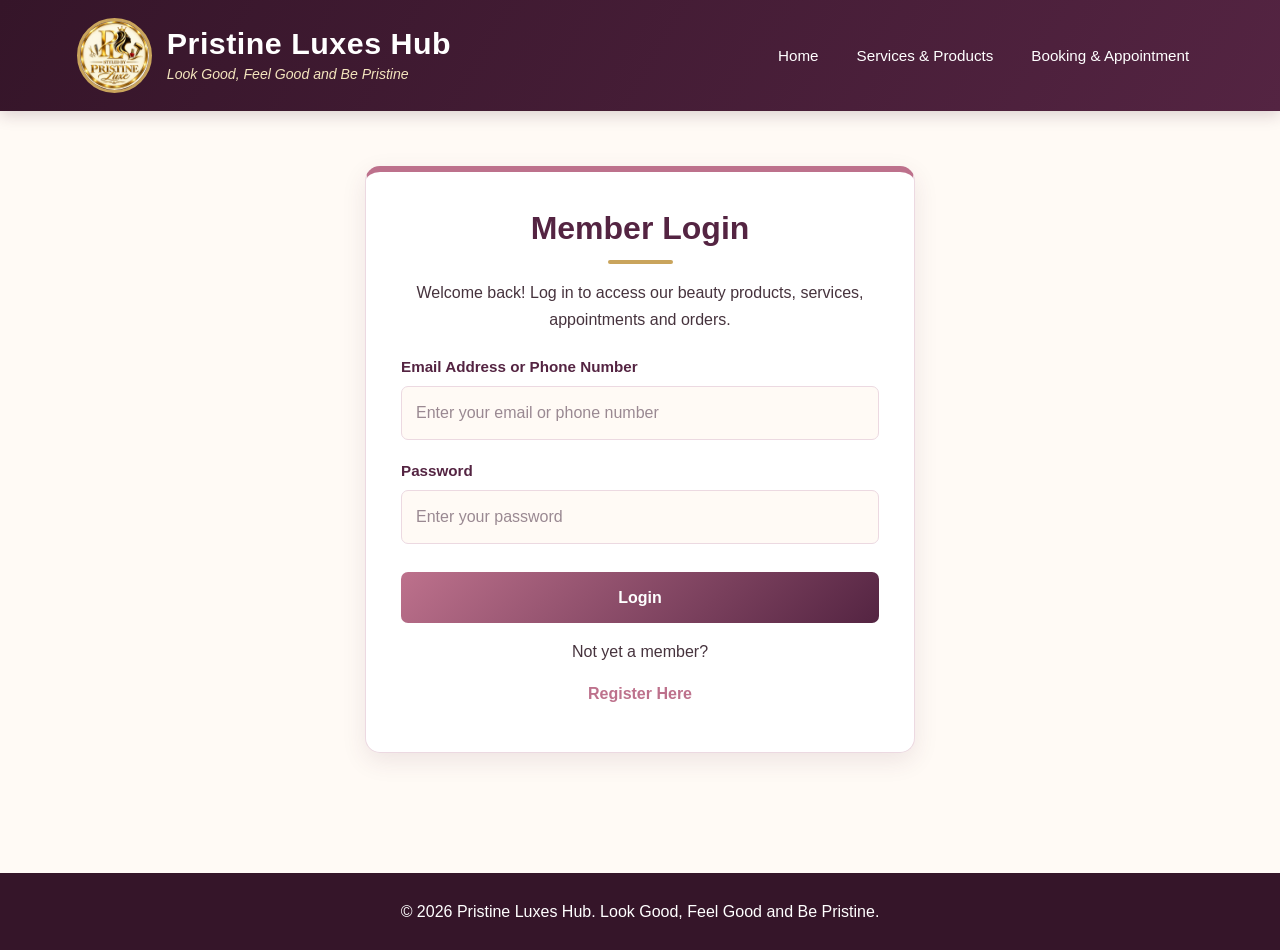
<file: login.html>
<!DOCTYPE html>
<html lang="en">
<head>
    <meta charset="UTF-8">
    <meta name="viewport" content="width=device-width, initial-scale=1.0">

    <title>Member Login | Pristine Luxes Hub</title>

    <link rel="stylesheet" href="style.css">
</head>

<body>
    <header>
        <div class="logo">
            <img src="image/logo.jpeg" alt="Pristine Luxes Hub Logo">

            <div>
                <h1>Pristine Luxes Hub</h1>
                <p>Look Good, Feel Good and Be Pristine</p>
            </div>
        </div>

        <nav>
            <a href="index.html">Home</a>
            <a href="services.html">Services &amp; Products</a>
            <a href="booking.html">Booking &amp; Appointment</a>
        </nav>
    </header>
    <main>
        <section id="loginSection">

            <h2>Member Login</h2>

            <p>
                Welcome back! Log in to access our beauty products,
                services, appointments and orders.
            </p>

            <form id="loginForm" novalidate>

                <div class="form-group">
                    <label for="loginIdentifier">
                        Email Address or Phone Number
                    </label>

                    <input
                        type="text"
                        id="loginIdentifier"
                        name="loginIdentifier"
                        placeholder="Enter your email or phone number"
                        required
                    >
                </div>

                <div class="form-group">
                    <label for="loginPassword">Password</label>

                    <input
                        type="password"
                        id="loginPassword"
                        name="loginPassword"
                        placeholder="Enter your password"
                        required
                    >
                </div>

                <button type="submit" id="loginButton">
                    Login
                </button>

                <p id="loginMessage" aria-live="polite"></p>

            </form>

            <p>Not yet a member?</p>

            <a href="registration.html">Register Here</a>

        </section>
    </main>
    <footer>
        <p>
            &copy; 2026 Pristine Luxes Hub.
            Look Good, Feel Good and Be Pristine.
        </p>
    </footer>
    <script src="login.js"></script>
</body>
</html>
</file>
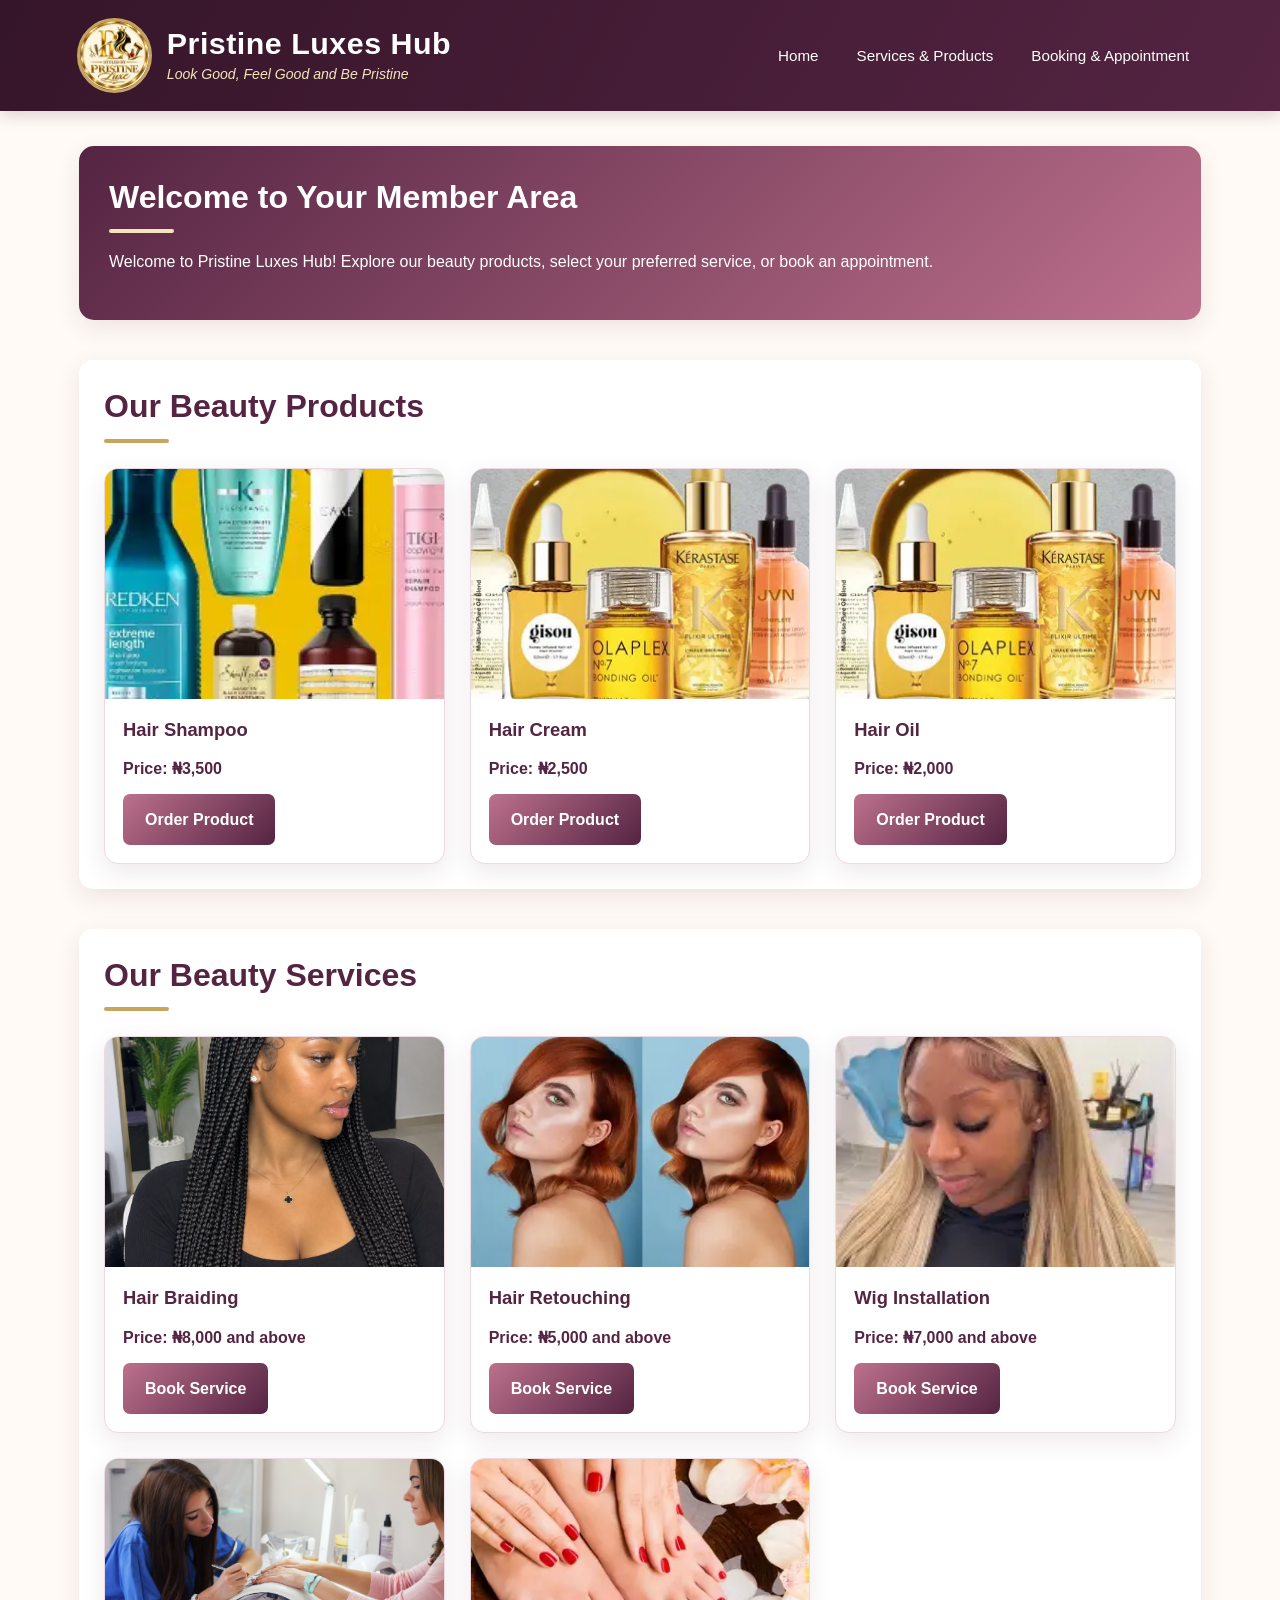
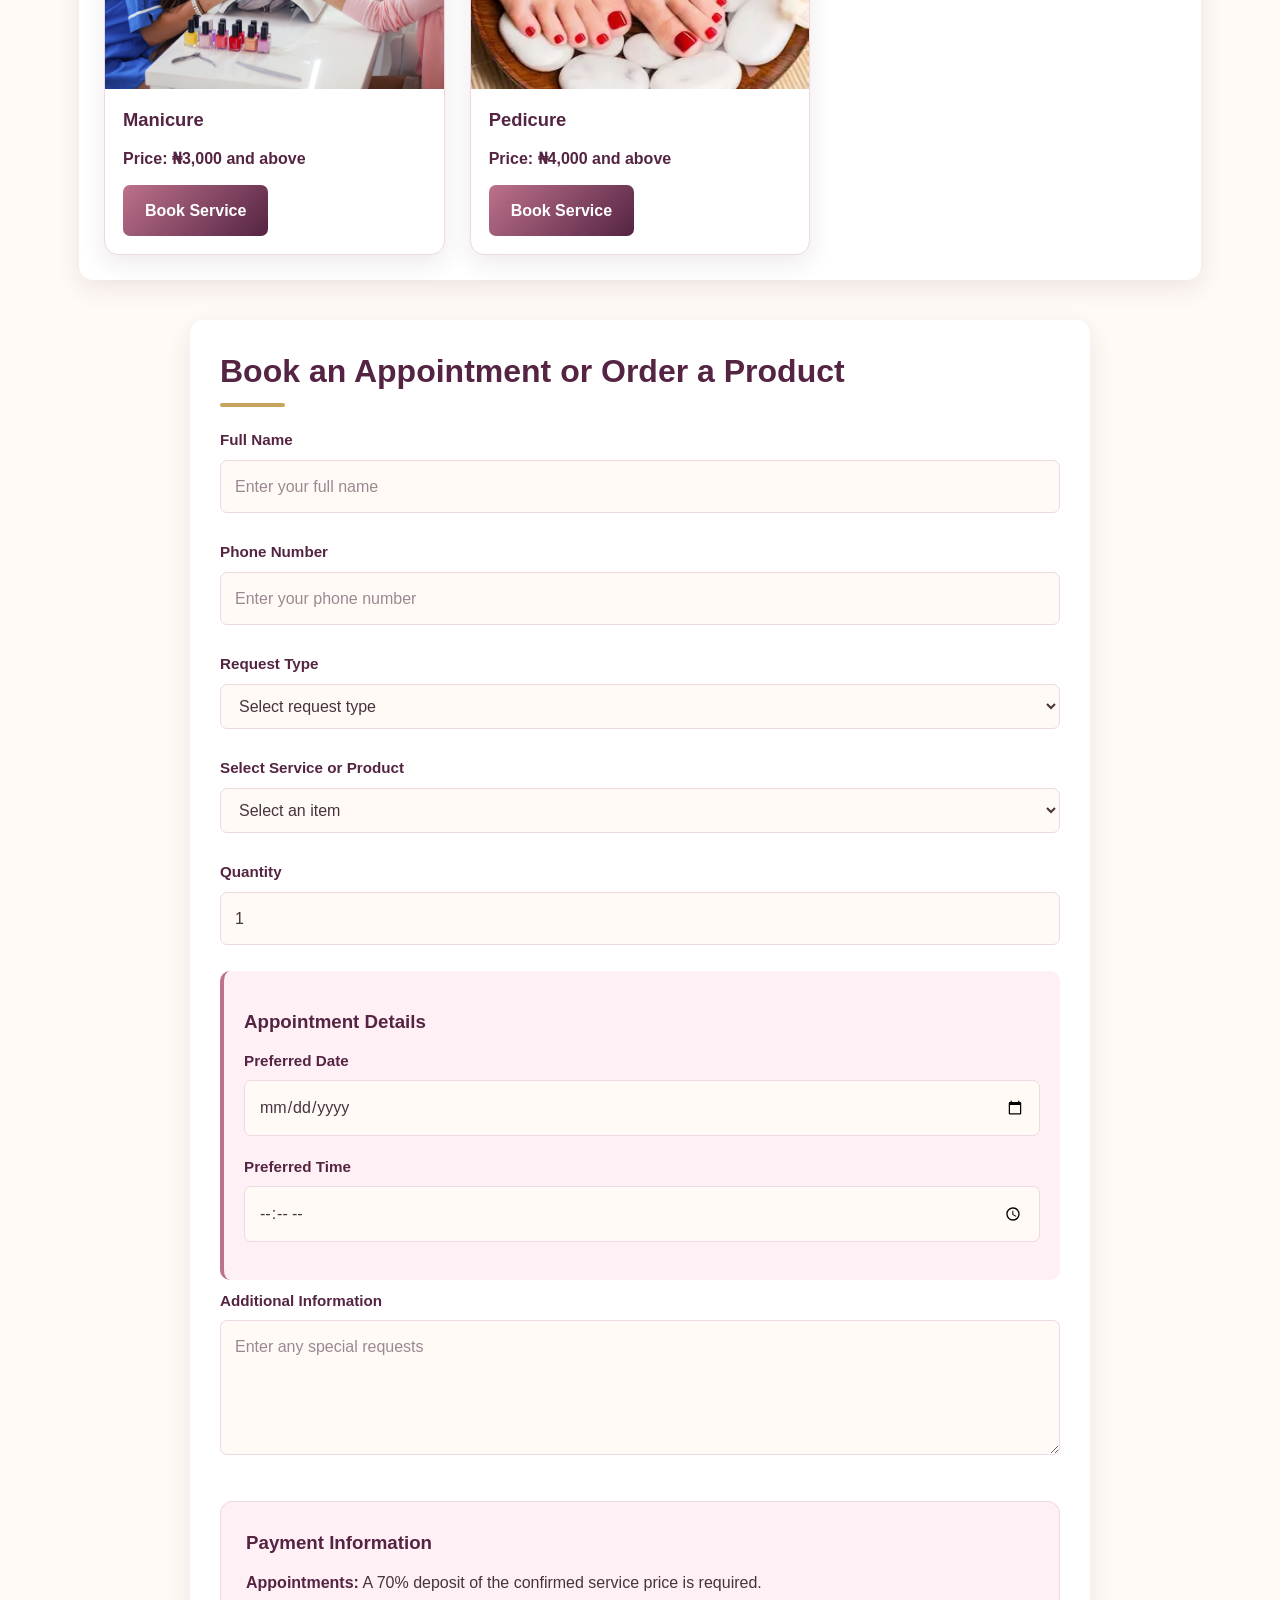
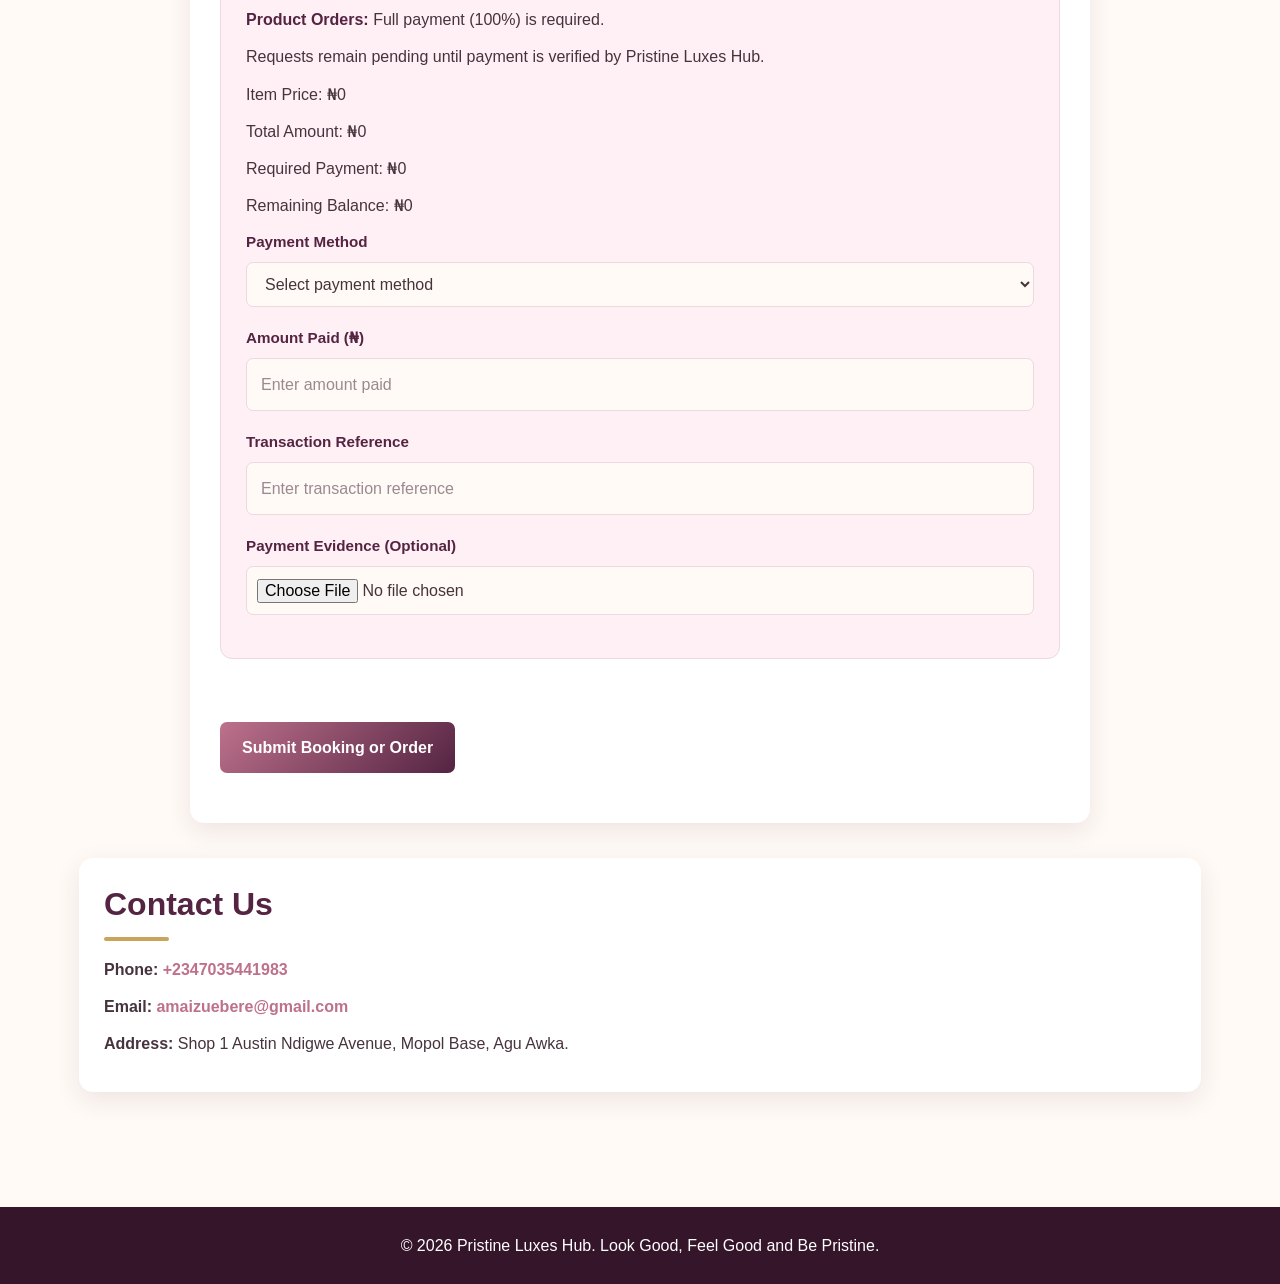
<file: member.html>
<!DOCTYPE html>
<html lang="en">
<head>
    <meta charset="UTF-8">
    <meta name="viewport" content="width=device-width, initial-scale=1.0">

    <title>Member Area | Pristine Luxes Hub</title>

    <link rel="stylesheet" href="style.css">
</head>

<body>
    <header>
        <div class="logo">
            <img src="image/logo.jpeg" alt="Pristine Luxes Hub Logo">

            <div>
                <h1>Pristine Luxes Hub</h1>
                <p>Look Good, Feel Good and Be Pristine</p>
            </div>
        </div>

        <nav>
            <a href="index.html">Home</a>
            <a href="services.html">Services &amp; Products</a>
            <a href="booking.html">Booking &amp; Appointment</a>
        </nav>
    </header>

    <main>
        <section id="memberWelcome">
            <h2>Welcome to Your Member Area</h2>

            <p>
                Welcome to Pristine Luxes Hub! Explore our beauty products,
                select your preferred service, or book an appointment.
            </p>

            <p id="memberMessage"></p>
        </section>
        <section id="memberProducts">
            <h2>Our Beauty Products</h2>

            <div class="product-container">

                <article class="product-card">
                    <img src="image/shampoo.webp"
                         alt="Hair Shampoo"
                         loading="lazy">

                    <h3>Hair Shampoo</h3>
                    <p>Price: ₦3,500</p>

                    <button
                        type="button"
                        class="select-item"
                        data-item="Hair Shampoo"
                        data-type="product">
                        Order Product
                    </button>
                </article>

                <article class="product-card">
                    <img src="image/hair oil.webp"
                         alt="Hair Cream"
                         loading="lazy">

                    <h3>Hair Cream</h3>
                    <p>Price: ₦2,500</p>

                    <button
                        type="button"
                        class="select-item"
                        data-item="Hair Cream"
                        data-type="product">
                        Order Product
                    </button>
                </article>

                <article class="product-card">
                    <img src="image/hair oil.webp"
                         alt="Hair Oil"
                         loading="lazy">

                    <h3>Hair Oil</h3>
                    <p>Price: ₦2,000</p>

                    <button
                        type="button"
                        class="select-item"
                        data-item="Hair Oil"
                        data-type="product">
                        Order Product
                    </button>
                </article>

            </div>
        </section>
        <section id="memberServices">
            <h2>Our Beauty Services</h2>

            <div class="service-container">

                <article class="service-card">
                    <img src="image/braiding.jpeg"
                         alt="Hair Braiding"
                         loading="lazy">

                    <h3>Hair Braiding</h3>
                    <p>Price: ₦8,000 and above</p>

                    <button
                        type="button"
                        class="select-item"
                        data-item="Hair Braiding"
                        data-type="appointment">
                        Book Service
                    </button>
                </article>

                <article class="service-card">
                    <img src="image/retouching.webp"
                         alt="Hair Retouching"
                         loading="lazy">

                    <h3>Hair Retouching</h3>
                    <p>Price: ₦5,000 and above</p>

                    <button
                        type="button"
                        class="select-item"
                        data-item="Hair Retouching"
                        data-type="appointment">
                        Book Service
                    </button>
                </article>

                <article class="service-card">
                    <img src="image/wig.webp"
                         alt="Wig Installation"
                         loading="lazy">

                    <h3>Wig Installation</h3>
                    <p>Price: ₦7,000 and above</p>

                    <button
                        type="button"
                        class="select-item"
                        data-item="Wig Installation"
                        data-type="appointment">
                        Book Service
                    </button>
                </article>

                <article class="service-card">
                    <img src="image/nail.jpg"
                         alt="Manicure"
                         loading="lazy">

                    <h3>Manicure</h3>
                    <p>Price: ₦3,000 and above</p>

                    <button
                        type="button"
                        class="select-item"
                        data-item="Manicure"
                        data-type="appointment">
                        Book Service
                    </button>
                </article>

                <article class="service-card">
                    <img src="image/pedicure.webp"
                         alt="Pedicure"
                         loading="lazy">

                    <h3>Pedicure</h3>
                    <p>Price: ₦4,000 and above</p>

                    <button
                        type="button"
                        class="select-item"
                        data-item="Pedicure"
                        data-type="appointment">
                        Book Service
                    </button>
                </article>

            </div>
        </section>
        <section id="bookingFormSection">
            <h2>Book an Appointment or Order a Product</h2>

            <form id="memberBookingForm">

                <div class="form-group">
                    <label for="customerName">Full Name</label>
                    <input
                        type="text"
                        id="customerName"
                        name="customerName"
                        placeholder="Enter your full name"
                        required
                    >
                </div>

                <div class="form-group">
                    <label for="customerPhone">Phone Number</label>
                    <input
                        type="tel"
                        id="customerPhone"
                        name="customerPhone"
                        placeholder="Enter your phone number"
                        required
                    >
                </div>

                <div class="form-group">
                    <label for="requestType">Request Type</label>
                    <select id="requestType" name="requestType" required>
                        <option value="">Select request type</option>
                        <option value="appointment">Book an Appointment</option>
                        <option value="product">Order a Product</option>
                    </select>
                </div>

                <div class="form-group">
                    <label for="selectedItem">Select Service or Product</label>
                    <select id="selectedItem" name="selectedItem" required>
                        <option value="">Select an item</option>

                        <optgroup label="Hair Services">
                            <option value="Hair Braiding" data-price="8000">
                                Hair Braiding - ₦8,000 and above
                            </option>
                            <option value="Hair Retouching" data-price="5000">
                                Hair Retouching - ₦5,000 and above
                            </option>
                            <option value="Wig Installation" data-price="7000">
                                Wig Installation - ₦7,000 and above
                            </option>
                        </optgroup>

                        <optgroup label="Nail Services">
                            <option value="Manicure" data-price="3000">
                                Manicure - ₦3,000 and above
                            </option>
                            <option value="Pedicure" data-price="4000">
                                Pedicure - ₦4,000 and above
                            </option>
                        </optgroup>

                        <optgroup label="Beauty Products">
                            <option value="Hair Shampoo" data-price="3500">
                                Hair Shampoo - ₦3,500
                            </option>
                            <option value="Hair Cream" data-price="2500">
                                Hair Cream - ₦2,500
                            </option>
                            <option value="Hair Oil" data-price="2000">
                                Hair Oil - ₦2,000
                            </option>
                        </optgroup>
                    </select>
                </div>

                <div class="form-group">
                    <label for="quantity">Quantity</label>
                    <input
                        type="number"
                        id="quantity"
                        name="quantity"
                        min="1"
                        value="1"
                        required
                    >
                </div>
                <div id="appointmentDetails">
                    <h3>Appointment Details</h3>

                    <div class="form-group">
                        <label for="appointmentDate">Preferred Date</label>
                        <input
                            type="date"
                            id="appointmentDate"
                            name="appointmentDate"
                        >
                    </div>

                    <div class="form-group">
                        <label for="appointmentTime">Preferred Time</label>
                        <input
                            type="time"
                            id="appointmentTime"
                            name="appointmentTime"
                        >
                    </div>
                </div>

                <div class="form-group">
                    <label for="customerNotes">Additional Information</label>
                    <textarea
                        id="customerNotes"
                        name="customerNotes"
                        rows="4"
                        placeholder="Enter any special requests"
                    ></textarea>
                </div>
                <section id="paymentDetails">
                    <h3>Payment Information</h3>

                    <p>
                        <strong>Appointments:</strong>
                        A 70% deposit of the confirmed service price
                        is required.
                    </p>

                    <p>
                        <strong>Product Orders:</strong>
                        Full payment (100%) is required.
                    </p>

                    <p>
                        Requests remain pending until payment is
                        verified by Pristine Luxes Hub.
                    </p>

                    <p>
                        Item Price:
                        <span id="itemPrice">₦0</span>
                    </p>

                    <p>
                        Total Amount:
                        <span id="totalAmount">₦0</span>
                    </p>

                    <p>
                        Required Payment:
                        <span id="requiredPayment">₦0</span>
                    </p>

                    <p>
                        Remaining Balance:
                        <span id="remainingBalance">₦0</span>
                    </p>

                    <div class="form-group">
                        <label for="paymentMethod">Payment Method</label>
                        <select id="paymentMethod" name="paymentMethod" required>
                            <option value="">Select payment method</option>
                            <option value="Bank Transfer">Bank Transfer</option>
                            <option value="POS">POS</option>
                            <option value="Cash">Cash</option>
                        </select>
                    </div>

                    <div class="form-group">
                        <label for="amountPaid">Amount Paid (₦)</label>
                        <input
                            type="number"
                            id="amountPaid"
                            name="amountPaid"
                            min="0"
                            placeholder="Enter amount paid"
                            required
                        >
                    </div>

                    <div class="form-group">
                        <label for="transactionReference">
                            Transaction Reference
                        </label>
                        <input
                            type="text"
                            id="transactionReference"
                            name="transactionReference"
                            placeholder="Enter transaction reference"
                        >
                    </div>

                    <div class="form-group">
                        <label for="paymentEvidence">
                            Payment Evidence (Optional)
                        </label>
                        <input
                            type="file"
                            id="paymentEvidence"
                            name="paymentEvidence"
                            accept="image/*,.pdf"
                        >
                    </div>

                    <p id="paymentMessage" aria-live="polite"></p>
                </section>

                <button type="submit" id="submitRequest">
                    Submit Booking or Order
                </button>

                <p id="formMessage" aria-live="polite"></p>

            </form>
        </section>
        <section id="memberContact">
            <h2>Contact Us</h2>

            <p>
                <strong>Phone:</strong>
                <a href="tel:+2347035441983">+2347035441983</a>
            </p>

            <p>
                <strong>Email:</strong>
                <a href="mailto:amaizuebere@gmail.com">
                    amaizuebere@gmail.com
                </a>
            </p>

            <p>
                <strong>Address:</strong>
                Shop 1 Austin Ndigwe Avenue, Mopol Base, Agu Awka.
            </p>
        </section>

    </main>
    <footer>
        <p>
            &copy; 2026 Pristine Luxes Hub.
            Look Good, Feel Good and Be Pristine.
        </p>
    </footer>

    <script src="member.js"></script>

</body>
</html>
</file>
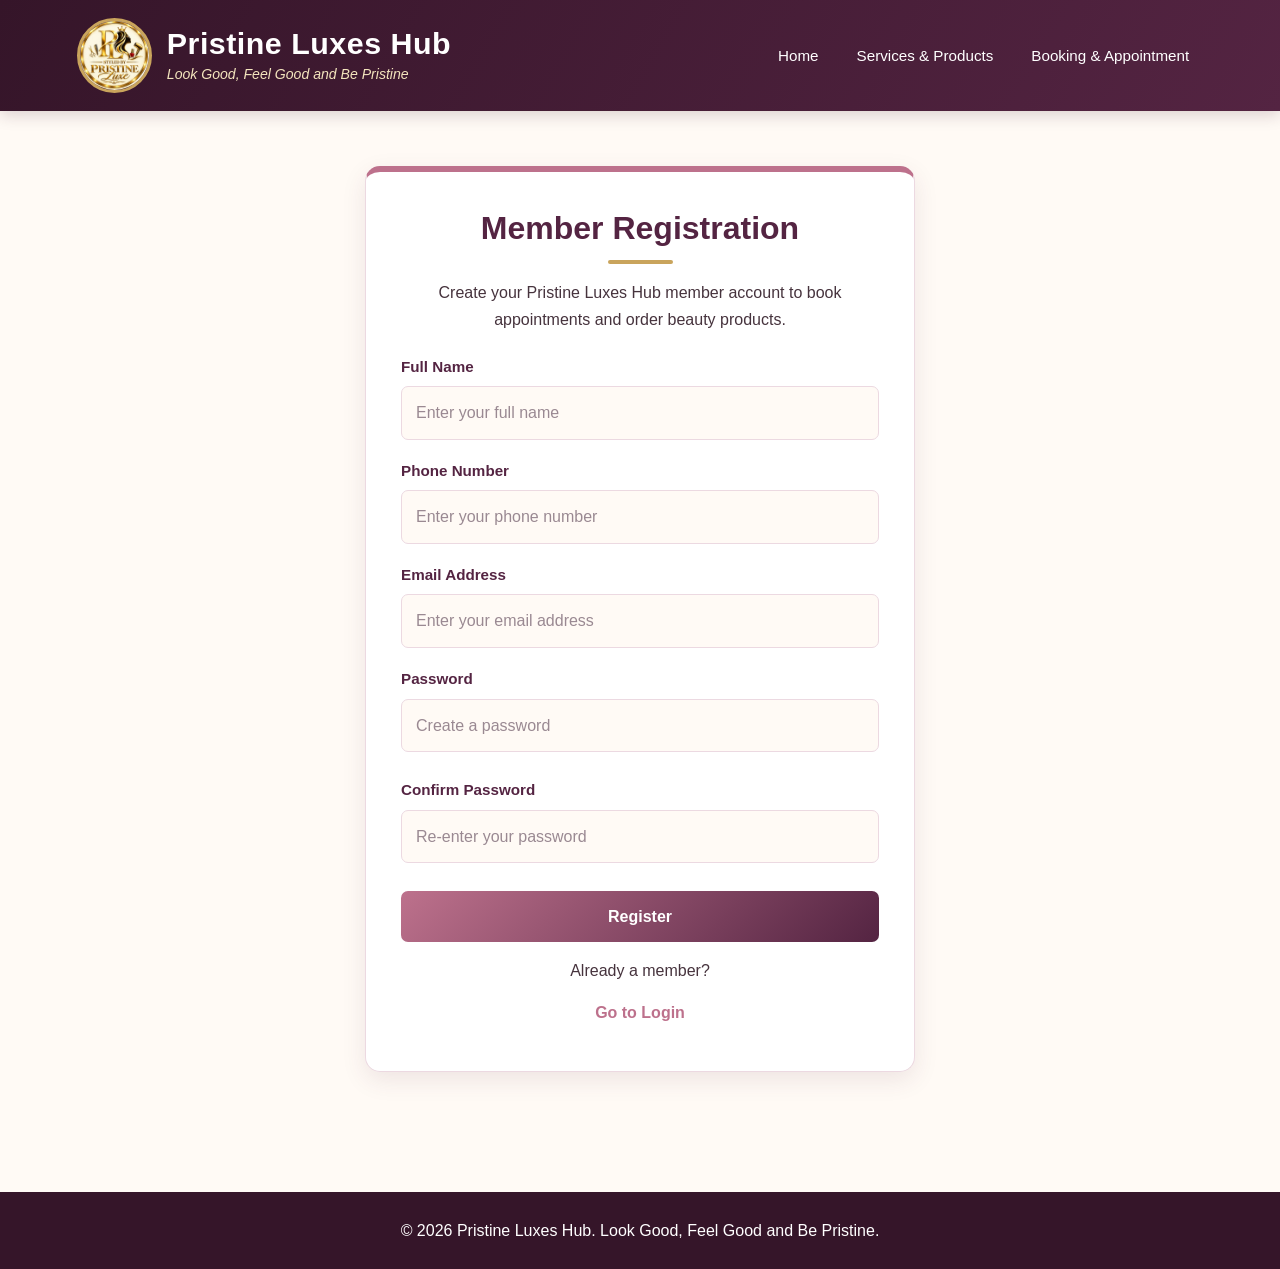
<file: registration.html>
<!DOCTYPE html>
<html lang="en">
<head>
    <meta charset="UTF-8">
    <meta name="viewport" content="width=device-width, initial-scale=1.0">
    <title>Member Registration | Pristine Luxes Hub</title>
    <link rel="stylesheet" href="style.css">
</head>

<body>
    <header>
        <div class="logo">
            <img src="image/logo.jpeg" alt="Pristine Luxes Hub Logo">

            <div>
                <h1>Pristine Luxes Hub</h1>
                <p>Look Good, Feel Good and Be Pristine</p>
            </div>
        </div>

        <nav>
            <a href="index.html">Home</a>
            <a href="services.html">Services &amp; Products</a>
            <a href="booking.html">Booking &amp; Appointment</a>
        </nav>
    </header>
    <main>
        <section id="registrationSection">
            <h2>Member Registration</h2>

            <p>
                Create your Pristine Luxes Hub member account
                to book appointments and order beauty products.
            </p>

            <form id="registrationForm">

                <div class="form-group">
                    <label for="registrationName">Full Name</label>
                    <input
                        type="text"
                        id="registrationName"
                        name="registrationName"
                        placeholder="Enter your full name"
                        required
                    >
                </div>

                <div class="form-group">
                    <label for="registrationPhone">Phone Number</label>
                    <input
                        type="tel"
                        id="registrationPhone"
                        name="registrationPhone"
                        placeholder="Enter your phone number"
                        required
                    >
                </div>

                <div class="form-group">
                    <label for="registrationEmail">Email Address</label>
                    <input
                        type="email"
                        id="registrationEmail"
                        name="registrationEmail"
                        placeholder="Enter your email address"
                        required
                    >
                </div>

                <div class="form-group">
                    <label for="registrationPassword">Password</label>
                    <input
                        type="password"
                        id="registrationPassword"
                        name="registrationPassword"
                        placeholder="Create a password"
                        minlength="8"
                        required
                    >
                    <p id="passwordMessage"></p>
                </div>

                <div class="form-group">
                    <label for="confirmPassword">Confirm Password</label>
                    <input
                        type="password"
                        id="confirmPassword"
                        name="confirmPassword"
                        placeholder="Re-enter your password"
                        minlength="8"
                        required
                    >
                </div>

                <button type="submit" id="registerButton">
                    Register
                </button>

                <p id="registrationMessage" aria-live="polite"></p>

            </form>

            <p>Already a member?</p>
            <a href="booking.html">Go to Login</a>
        </section>
    </main>
    <footer>
        <p>
            &copy; 2026 Pristine Luxes Hub.
            Look Good, Feel Good and Be Pristine.
        </p>
    </footer>

    <script src="registration.js"></script>

</body>
</html>
</file>
<file: style.css>
*{
margin: 0;
padding: 0;
box-sizing: border-box;
}
 :root{
--plum: #542442;
--deep-plum: #351529;
--dusty-rose: #bd718c;
--rose-pink: #e8b8c8;
--blush: #fff0f5;
--cream: #fffaf5;
--gold: #c9a45c;
--gold-light: #f3e4bd;
--white: #ffffff;
--text: #46333d;
--muted: #806b77;
--border: #ecd9e1;
--success: #28764b;
--danger: #bd334b;
--shadow: 0 8px 25px rgba(84, 36, 66, 0.10);
}
html {
scroll-behavior: smooth;
}
body {
font-family: Arial, Helvetica, sans-serif;
background-color: var(--cream);
color: var(--text);
line-height: 1.7;
min-height: 100vh;
}
img {
    display: block;
    max-width: 100%;
}
a {
    color: var(--plum);
    text-decoration: none;
    transition: color 0.3s ease;
}
a:hover {
    color: var(--dusty-rose);
}
button,
input,
select,
textarea {
    font: inherit;
}

button,
input[type="submit"] {
    cursor: pointer;
}
header {
    background: linear-gradient(
        120deg,
        var(--deep-plum),
        var(--plum)
    );
    color: var(--white);
    padding: 18px 6%;
    display: flex;
    justify-content: space-between;
    align-items: center;
    flex-wrap: wrap;
    gap: 20px;
    box-shadow: 0 4px 15px rgba(53, 21, 41, 0.18);
}
.logo {
    display: flex;
    align-items: center;
    gap: 15px;
}
.logo img {
    width: 75px;
    height: 75px;
    object-fit: cover;
    border-radius: 50%;
    border: 3px solid var(--gold);
    background-color: var(--white);
}
.logo h1 {
    color: var(--white);
    font-size: clamp(1.3rem, 3vw, 1.9rem);
    line-height: 1.3;
    letter-spacing: 0.5px;
}
.logo p {
    color: var(--gold-light);
    font-size: 0.88rem;
    font-style: italic;
}
nav {
    display: flex;
    align-items: center;
    justify-content: center;
    flex-wrap: wrap;
    gap: 10px;
}
nav a {
    color: var(--white);
    padding: 9px 14px;
    border-radius: 25px;
    font-size: 0.95rem;
    transition: all 0.3s ease;
}
nav a:hover,
nav a.active {
    background-color: var(--dusty-rose);
    color: var(--white);
}

nav a:focus-visible,
button:focus-visible,
a:focus-visible {
    outline: 3px solid var(--gold);
    outline-offset: 3px;
}
main {
    width: 100%;
    max-width: 1250px;
    margin: 0 auto;
    padding: 35px 5%;
}
section {
    margin-bottom: 40px;
}
section h2 {
    color: var(--plum);
    font-size: clamp(1.5rem, 3vw, 2rem);
    margin-bottom: 15px;
    line-height: 1.35;
}
section h3 {
    color: var(--plum);
    margin-bottom: 10px;
}
section > p {
    margin-bottom: 15px;
}
section > h2::after {
    content: "";
    display: block;
    width: 65px;
    height: 4px;
    background-color: var(--gold);
    border-radius: 5px;
    margin-top: 10px;
}
button,
.gateway-button {
    display: inline-block;
    background: linear-gradient(
        135deg,
        var(--dusty-rose),
        var(--plum)
    );
    color: var(--white);
    border: none;
    border-radius: 7px;
    padding: 12px 22px;
    font-weight: bold;
    text-align: center;
    transition:
        transform 0.25s ease,
        box-shadow 0.25s ease,
        background 0.25s ease;
}
button:hover,
.gateway-button:hover {
    color: var(--white);
    transform: translateY(-2px);
    box-shadow: 0 6px 15px rgba(84, 36, 66, 0.2);
}

button:active,
.gateway-button:active {
    transform: translateY(0);
}

button:disabled {
    opacity: 0.6;
    cursor: not-allowed;
}
.hero {
    display: grid;
    grid-template-columns: repeat(2, minmax(0, 1fr));
    align-items: center;
    gap: 35px;
    background: linear-gradient(
        135deg,
        var(--blush),
        var(--white)
    );
    padding: 35px;
    border-radius: 18px;
    box-shadow: var(--shadow);
}
.hero img {
    width: 100%;
    max-height: 430px;
    object-fit: cover;
    border-radius: 15px;
}
.hero h2 {
    font-size: clamp(1.8rem, 4vw, 2.8rem);
}

.hero p {
    margin-bottom: 20px;
}

.hero a {
    display: inline-block;
    margin: 8px 8px 0 0;
}
.about-section,
#about {
    padding: 25px;
    background-color: var(--white);
    border-radius: 15px;
    box-shadow: var(--shadow);
}
.ceo-profile {
    display: flex;
    align-items: center;
    gap: 30px;
    margin-top: 25px;
    padding: 25px;
    background-color: var(--blush);
    border-radius: 15px;
}
.ceo-image {
    flex: 0 0 200px;
}
.ceo-image img {
    width: 200px;
    height: 220px;
    object-fit: cover;
    border-radius: 12px;
    border: 3px solid var(--gold);
}
.ceo-details {
    flex: 1;
}

.ceo-details h3 {
    font-size: 1.4rem;
}
.featured-container,
.product-container,
.service-container {
    display: grid;
    grid-template-columns: repeat(3, minmax(0, 1fr));
    gap: 25px;
    margin-top: 25px;
}
.featured-card,
.product-card,
.service-card {
    background-color: var(--white);
    border: 1px solid var(--border);
    border-radius: 14px;
    overflow: hidden;
    box-shadow: var(--shadow);
    display: flex;
    flex-direction: column;
    transition:
        transform 0.3s ease,
        box-shadow 0.3s ease;
}
.featured-card:hover,
.product-card:hover,
.service-card:hover {
    transform: translateY(-6px);
    box-shadow: 0 14px 30px rgba(84, 36, 66, 0.16);
}
.featured-card img,
.product-card img,
.service-card img {
    width: 100%;
    height: 230px;
    object-fit: cover;
}
.service-card a {
    text-align: center;
    font-weight: bold;
    color: red;

}

.featured-card h3,
.product-card h3,
.service-card h3 {
    padding: 15px 18px 0;
}
.featured-card p,
.product-card p,
.service-card p {
    padding: 0 18px;
    margin-bottom: 12px;
}

.product-card button,
.service-card button,
.featured-card a {
    margin: auto 18px 18px;
}

.product-card button,
.service-card button {
    align-self: flex-start;
}
.product-card h3,
.service-card h3,
.featured-card h3 {
    font-size: 1.15rem;
}

.product-card p,
.service-card p {
    color: var(--muted);
}

.product-card p:first-of-type,
.service-card p:first-of-type {
    font-weight: bold;
    color: var(--plum);
}
#bookingGateway {
    max-width: 950px;
    margin: 25px auto 50px;
    padding: 35px;
    text-align: center;
    background: linear-gradient(
        145deg,
        var(--blush),
        var(--white)
    );
    border: 1px solid var(--border);
    border-radius: 18px;
    box-shadow: var(--shadow);
}
#bookingGateway > p {
    max-width: 700px;
    margin: 0 auto 25px;
}

#bookingGateway h2::after {
    margin-left: auto;
    margin-right: auto;
}

.gateway-options {
    display: grid;
    grid-template-columns: repeat(2, minmax(0, 1fr));
    gap: 25px;
    margin-top: 30px;
}
.gateway-card {
    padding: 28px;
    background-color: var(--white);
    border: 1px solid var(--border);
    border-top: 5px solid var(--gold);
    border-radius: 13px;
    box-shadow: var(--shadow);
    display: flex;
    flex-direction: column;
    align-items: center;
}

.gateway-card p {
    flex-grow: 1;
    margin-bottom: 20px;
}
.gateway-card .gateway-button {
    min-width: 150px;
}
#loginSection,
#registrationSection {
    max-width: 550px;
    margin: 20px auto 45px;
    padding: 35px;
    background-color: var(--white);
    border: 1px solid var(--border);
    border-top: 6px solid var(--dusty-rose);
    border-radius: 15px;
    box-shadow: var(--shadow);
}

#loginSection h2,
#registrationSection h2 {
    text-align: center;
}
#loginSection h2::after,
#registrationSection h2::after {
    margin-left: auto;
    margin-right: auto;
}

#loginSection > p,
#registrationSection > p {
    text-align: center;
    margin-top: 15px;
}
#loginSection > a,
#registrationSection > a {
    display: block;
    width: fit-content;
    margin: 10px auto;
    color: var(--dusty-rose);
    font-weight: bold;
}

#loginSection > a:hover,
#registrationSection > a:hover {
    color: var(--plum);
    text-decoration: underline;
}
#loginButton,
#registerButton {
    width: 100%;
    margin-top: 10px;
}
form {
    width: 100%;
    margin-top: 20px;
}

.form-group {
    display: flex;
    flex-direction: column;
    gap: 7px;
    margin-bottom: 18px;
}

form label {
    display: block;
    color: var(--plum);
    font-weight: bold;
    font-size: 0.95rem;
}
input,
select,
textarea {
    width: 100%;
    padding: 12px 14px;
    color: var(--text);
    background-color: var(--cream);
    border: 1px solid var(--border);
    border-radius: 7px;
    outline: none;
    transition:
        border-color 0.25s ease,
        box-shadow 0.25s ease;
}
input:focus,
select:focus,
textarea:focus {
    border-color: var(--dusty-rose);
    box-shadow: 0 0 0 3px rgba(189, 113, 140, 0.15);
}

input::placeholder,
textarea::placeholder {
    color: #9a8992;
}

textarea {
    resize: vertical;
    min-height: 100px;
}
input[type="file"] {
    padding: 10px;
}

input[type="checkbox"],
input[type="radio"] {
    width: auto;
}

input[type="date"],
input[type="time"] {
    cursor: pointer;
}
#loginMessage,
#registrationMessage,
#formMessage,
#paymentMessage,
#memberMessage {
    margin-top: 12px;
    font-weight: bold;
    overflow-wrap: anywhere;
}
.message-success {
    color: var(--success);
}

.message-error {
    color: var(--danger);
}
#memberWelcome {
    padding: 30px;
    background: linear-gradient(
        135deg,
        var(--plum),
        var(--dusty-rose)
    );
    color: var(--white);
    border-radius: 15px;
    box-shadow: var(--shadow);
}
#memberWelcome h2 {
    color: var(--white);
}

#memberWelcome h2::after {
    background-color: var(--gold-light);
}

#memberWelcome p {
    color: var(--white);
}
#memberProducts,
#memberServices,
#bookingFormSection,
#memberContact {
    padding: 25px;
    background-color: var(--white);
    border-radius: 14px;
    box-shadow: var(--shadow);
}
#bookingFormSection {
    max-width: 900px;
    margin: 35px auto;
    padding: 30px;
}

#bookingFormSection form {
    display: flex;
    flex-direction: column;
    gap: 8px;
}

#bookingFormSection h3 {
    margin-top: 15px;
}
#appointmentDetails {
    padding: 20px;
    background-color: var(--blush);
    border-radius: 10px;
    border-left: 4px solid var(--dusty-rose);
}

#paymentDetails {
    padding: 25px;
    margin-top: 20px;
    background-color: var(--blush);
    border: 1px solid var(--border);
    border-radius: 12px;
}
#paymentDetails h3 {
    margin-top: 0;
}

#paymentDetails p {
    margin: 10px 0;
}

#paymentDetails strong {
    color: var(--plum);
}

#submitRequest {
    align-self: flex-start;
    margin-top: 15px;
}
#contact,
#booking-contact,
#memberContact {
    padding: 25px;
    background-color: var(--white);
    border-radius: 14px;
    box-shadow: var(--shadow);
}

#contact p,
#booking-contact p,
#memberContact p {
    margin-bottom: 10px;
    overflow-wrap: anywhere;
}
#contact a,
#booking-contact a,
#memberContact a {
    color: var(--dusty-rose);
    font-weight: bold;
}
footer {
    padding: 25px 5%;
    background-color: var(--deep-plum);
    color: var(--white);
    text-align: center;
    margin-top: 40px;
}

footer p {
    margin: 0;
}

footer a {
    color: var(--gold-light);
}
@media (max-width: 900px) {
    header {
        justify-content: center;
        text-align: center;
    }

    .logo {
        justify-content: center;
    }

    .featured-container,
    .product-container,
    .service-container {
        grid-template-columns: repeat(2, minmax(0, 1fr));
    }

    .hero {
        gap: 25px;
        padding: 25px;
    }

    .ceo-profile {
        gap: 20px;
    }
}


/* 18. RESPONSIVE DESIGN: MOBILE PHONES */

@media (max-width: 600px) {
    header {
        padding: 18px 4%;
    }

    .logo {
        flex-direction: column;
        gap: 10px;
    }

    .logo img {
        width: 65px;
        height: 65px;
    }

    .logo p {
        font-size: 0.8rem;
    }

    nav {
        width: 100%;
        gap: 5px;
    }

    nav a {
        padding: 8px 10px;
        font-size: 0.83rem;
    }

    main {
        padding: 25px 4%;
    }

    .hero {
        grid-template-columns: 1fr;
        padding: 20px;
    }

    .hero img {
        max-height: 300px;
    }

    .featured-container,
    .product-container,
    .service-container,
    .gateway-options {
        grid-template-columns: 1fr;
    }

    .featured-card img,
    .product-card img,
    .service-card img {
        height: 250px;
    }

    #bookingGateway,
    #loginSection,
    #registrationSection,
    #bookingFormSection {
        padding: 22px 18px;
    }

    .ceo-profile {
        flex-direction: column;
        text-align: center;
    }

    .ceo-image {
        flex-basis: auto;
    }

    .ceo-image img {
        width: 180px;
        height: 190px;
        margin: 0 auto;
    }

    #memberProducts,
    #memberServices,
    #memberContact {
        padding: 18px;
    }

    #paymentDetails {
        padding: 18px;
    }

    button,
    .gateway-button {
        max-width: 100%;
    }

    #submitRequest {
        width: 100%;
    }
}
@media (prefers-reduced-motion: reduce) {
    html {
        scroll-behavior: auto;
    }

    *,
    *::before,
    *::after {
        transition-duration: 0.01ms !important;
        animation-duration: 0.01ms !important;
    }
}
</file>
